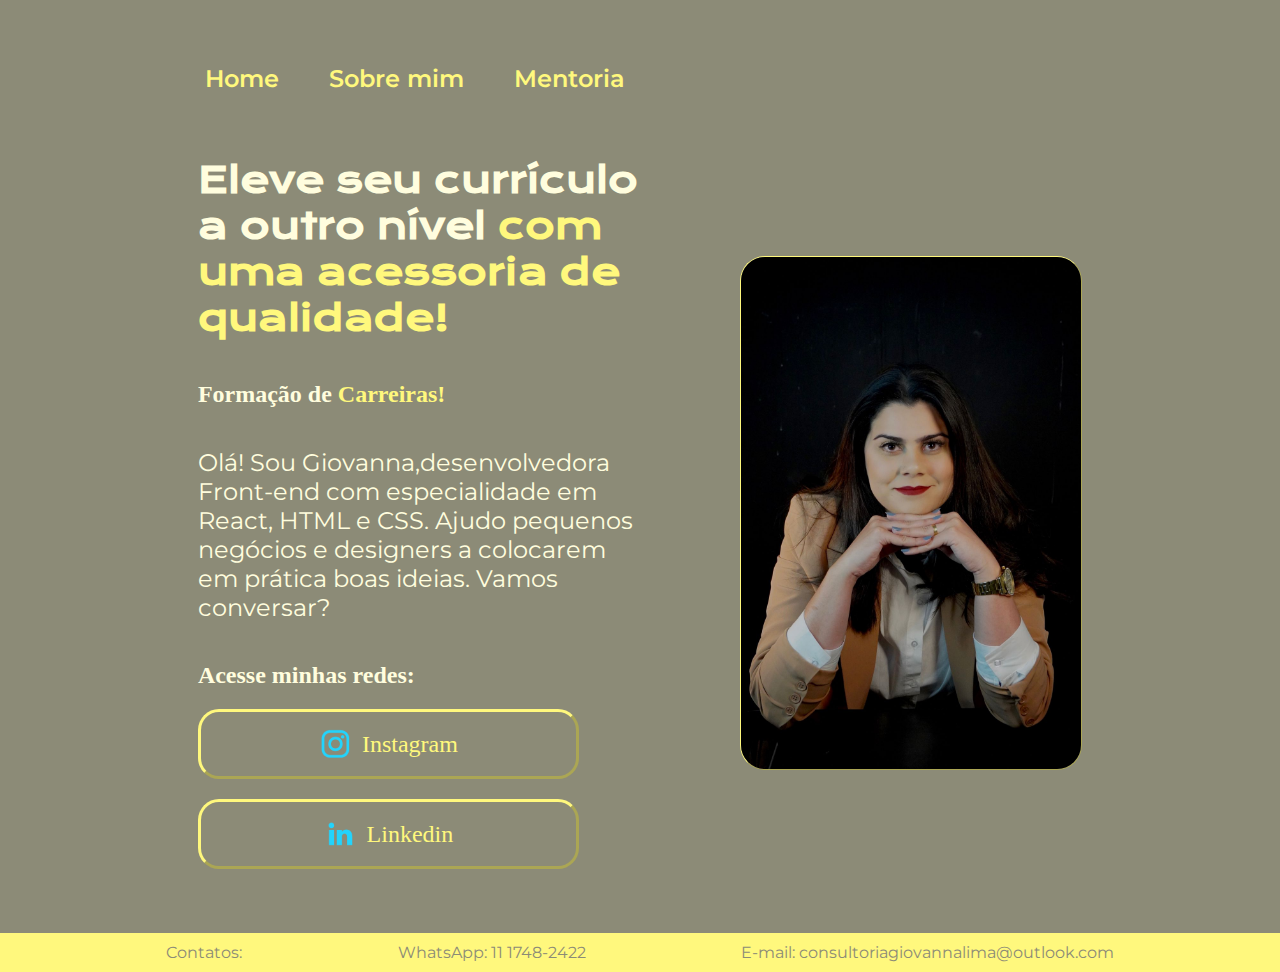
<file: index.html>
<!DOCTYPE html>
<html lang="pt-br">
<head>
    <meta charset="UTF-8">
    <meta http-equiv="X-UA-Compatible" content="IE=edge">
    <meta name="viewport" content="width=device-width, initial-scale=1.0">
    <title>portifolio</title>
    <link rel="stylesheet" href="./Styles/style.css">
</head>
<body>
    <header class="cabecalho">
        <nav class="cabecalho__menu">
            <a class="cabecalho__menu__link" href="index.html">Home</a>
            <a class="cabecalho__menu__link" href="about.html">Sobre mim</a>
            <a class="cabecalho__menu__link" href="mentoria.html">Mentoria</a>
        </nav>
    </header>
    <main class="apresentacao">
        <section class="apresentacao__conteudo">
            <h1 class="apresentacao__conteudo__titulo">Eleve seu currículo a outro nível<strong class="titulo-destaque"> com uma acessoria de qualidade!</strong></h1>
            <h2>Formação de <span>Carreiras! </span></h2>
            <p class="apresentacao__conteudo__texto">Olá! Sou Giovanna,desenvolvedora Front-end com especialidade em React, HTML e CSS. Ajudo pequenos negócios e designers a colocarem em prática boas ideias. Vamos conversar?</p> 
            <div class="apresentacao__links">
                <h3 class="apresentacao__links__subtitulo">Acesse minhas redes:</h3>
                <a class="apresentacao__links__botao" href="https://www.instagram.com/giovannalimacarreiras/">
                    <img class="imagem__botoes" src="./assets/instagram.png">
                    Instagram</a>
                <a class="apresentacao__links__botao" href="https://www.linkedin.com/in/giovanna-lima-carreiras">
                    <img class="imagem__botoes" src="./assets/linkedin.png">
                    Linkedin</a>
            </div>
        </section>    
        <img class="imagem" src="./assets/foto-consultora.jpeg" alt="Foto da consultora">
    </main>
    <footer class="rodape">
        <p class="apresentacao__rodape">Contatos:</p>
        <p class="apresentacao__rodape"> WhatsApp: 11 1748-2422 </p>           
        <p class="apresentacao__rodape"> E-mail: consultoriagiovannalima@outlook.com</p>
    </footer>
</body>
</html>
</file>
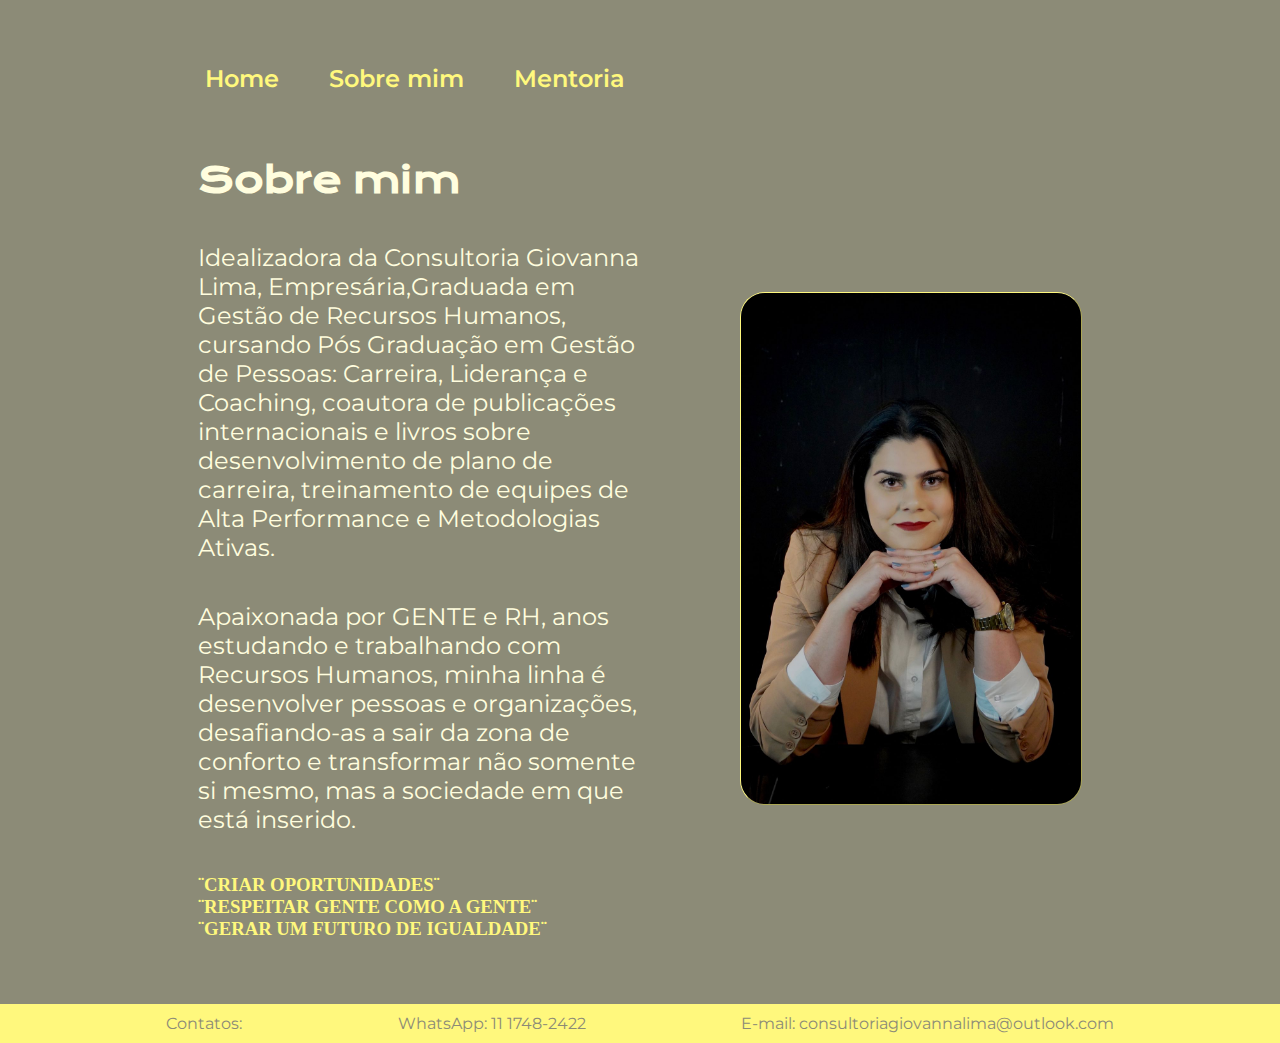
<file: about.html>
<!DOCTYPE html>
<html lang="pt-br">
<head>
    <meta charset="UTF-8">
    <meta http-equiv="X-UA-Compatible" content="IE=edge">
    <meta name="viewport" content="width=device-width, initial-scale=1.0">
    <title>Sobre mim</title>
    <link rel="stylesheet" href="./Styles/style.css">
</head>
<body>
    <header class="cabecalho">
        <nav class="cabecalho__menu">
            <a class="cabecalho__menu__link" href="index.html">Home</a>
            <a class="cabecalho__menu__link" href="about.html">Sobre mim</a>
            <a class="cabecalho__menu__link" href="mentoria.html">Mentoria</a>
        </nav>
    </header>

    <main class="apresentacao">
        <section class="apresentacao__conteudo">
            <h1 class="apresentacao__conteudo__titulo">Sobre mim</h1>
            <p class="apresentacao__conteudo__texto">Idealizadora da Consultoria Giovanna Lima, Empresária,Graduada em Gestão de Recursos Humanos, cursando Pós Graduação em Gestão de Pessoas: Carreira, Liderança e Coaching, coautora de publicações internacionais e livros sobre desenvolvimento de plano de carreira, treinamento de equipes de Alta Performance e Metodologias Ativas.</p>
            <p class="apresentacao__conteudo__texto">Apaixonada por GENTE e RH, anos estudando e trabalhando com Recursos Humanos, minha linha é desenvolver pessoas e organizações, desafiando-as a sair da zona de conforto e transformar não somente si mesmo, mas a sociedade em que está inserido.</p>
           <div class="apresentacao__about__subtitulos">
                <h3 class="titulo-destaque">¨CRIAR OPORTUNIDADES¨ </h3>
                <h3 class="titulo-destaque">¨RESPEITAR GENTE COMO A GENTE¨</h3>
                <h3 class="titulo-destaque">¨GERAR UM FUTURO DE IGUALDADE¨</h3>
            </div>
        </section>
        <img class="imagem" src="./assets/foto-consultora.jpeg" alt="Foto da consultora">

        
    </main>

    <footer class="rodape">
        <p>Contatos:</p>
        <p> WhatsApp: 11 1748-2422 </p>           
        <p> E-mail: consultoriagiovannalima@outlook.com</p>
    </footer>     
</body>
</html>
</file>
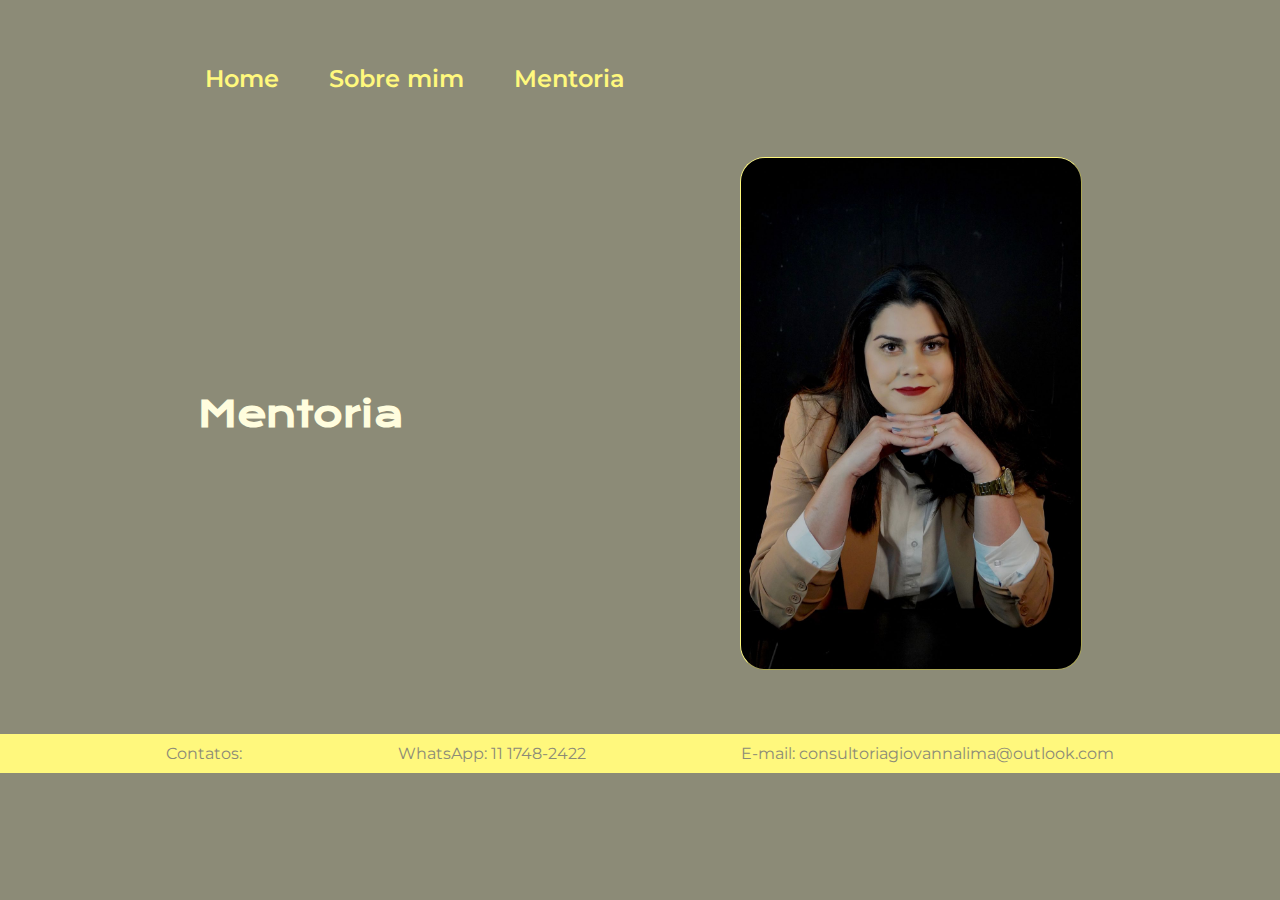
<file: mentoria.html>
<!DOCTYPE html>
<html lang="en">
<head>
    <meta charset="UTF-8">
    <meta name="viewport" content="width=device-width, initial-scale=1.0">
    <title>Mentoria</title>
    <link rel="stylesheet" href="/Styles/style.css">
 </head>
<body>
    <header class="cabecalho">
        <nav class="cabecalho__menu">
            <a class="cabecalho__menu__link" href="index.html">Home</a>
            <a class="cabecalho__menu__link" href="about.html">Sobre mim</a>
            <a class="cabecalho__menu__link" href="mentoria.html">Mentoria</a>
        </nav>
    </header>
    <main class="apresentacao">
        <section class="apresentacao__conteudo">
            <h1 class="apresentacao__conteudo__titulo"> Mentoria </h1>




        </section>
        <img class="imagem"  src ="/assets/foto-consultora.jpeg" alt="Foto da Consultora ">

    </main>
    <footer class="rodape">
        <p>Contatos:</p>
        <p> WhatsApp: 11 1748-2422 </p>           
        <p> E-mail: consultoriagiovannalima@outlook.com</p>
    </footer> 
</body>
</html>
</file>
<file: Styles/style.css>
@import url('https://fonts.googleapis.com/css2?family=Krona+One&family=Montserrat:wght@400;600&display=swap');

:root{
   --cor-primaria: #8C8B77;
   --cor-secundaria: #FFFDDE;
   --cor-terciaria: #FFF87D;  
   --cor-hover: #B3B198;
   --font-primaria : 'Krona One', sans-serif;
   --font-secudaria:'Montserrat', sans-serif;
}


* {
    margin : 0; 
    padding: 0;
}

.cabecalho{
    padding: 5% 0% 0% 16%;
}

.cabecalho__menu{
display:flex;
gap: 50px;
}

.cabecalho__menu__link{
font-family:var(--font-secudaria);
font-size: 1.5rem;
font-weight: 600;
color: var(--cor-terciaria);
text-decoration:none;
}

body{

    /* height: 100vh; */
    box-sizing: border-box;
    background-color: var(--cor-primaria);
    color: var(--cor-secundaria);
}

h1{
    font-weight: bold;
}

span{  color: var(--cor-terciaria);
    border: 0px outset #193941;
    padding: 0px;
}

.apresentacao { 
    /* top: 50px; */
    padding: 5% 15%;
    display:flex;
    align-items: center;
    justify-content: space-around;
    gap: 82px;
}

.apresentacao__conteudo{
   width: 50%;
   /* height: 482px; */
   top: 220px;
   left: 357px;
   display: flex;
   flex-direction: column;
   justify-content: flex-start;
   gap: 40px;
 

}

.apresentacao__conteudo__titulo{
    font-size: 2.25rem;
    font-family: var(--font-primaria);
}

.titulo-destaque{
    color: var(--cor-terciaria);
}

.apresentacao__conteudo__texto{
    font-size: 1.5rem;
    font-family: var(--font-secudaria);
}

.apresentacao__links{
    display:flex;
    justify-content: space-between;
    flex-direction: column;
    align-items: flex-start;
    gap: 20px;
}

.apresentacao__links__subtitulo{
    font-family: var(--font-primaria)
    font-weight: 400;
    font-size: 1.5rem;

}

.apresentacao__links__botao{
    /* background-color: #FFF87D; */
    display: flex;
    align-items: center;
    justify-content: center;
    gap: 10px;
    border: 3px outset var(--cor-terciaria);
    width: 375px;
    text-align: center;
    border-radius: 21px;
    font-size: 1.5rem;
    padding: 16px 0;
    text-decoration: none;
    color: var(--cor-terciaria);
    font-family:var(--font-secudaria)
    font-weight: 600;
   
}

.apresentacao__links__botao:hover {
    background-color: var(--cor-hover);
    padding: 2% 2%;
    
}



.imagem{
    display: flex;
    align-items: center;
    border: 1.5px outset #FFF87D;
    border-radius: 25px;
    height: 40%;
    width: 38%;
}

.rodape{
    color: var(--cor-primaria);
    background-color: var(--cor-terciaria);
    padding: 10px;
    display: flex;
    justify-content: space-evenly;
    font-family: var(--font-secudaria);
    font-size: 1rem;
    font-weight: 400;
  

}

.apresentacao__rodape{
    display: flex;
    justify-content: center;
}

.apresentacao__about_subtitulos{
   padding: 1%;
   color:  var(--cor-terciaria);
}

@media (max-width:1080px){
    .cabecalho{
        padding: 5%;
    }

    .cabecalho__menu{
        gap: 40px;
        justify-content: center;

    }

    .apresentacao{
        flex-direction: column-reverse;
        padding 5%;
    }

    .apresentacao__conteudo{
        width:auto
    }

    .apresentacao__links{
        align-items: center;
    }

}
</file>
